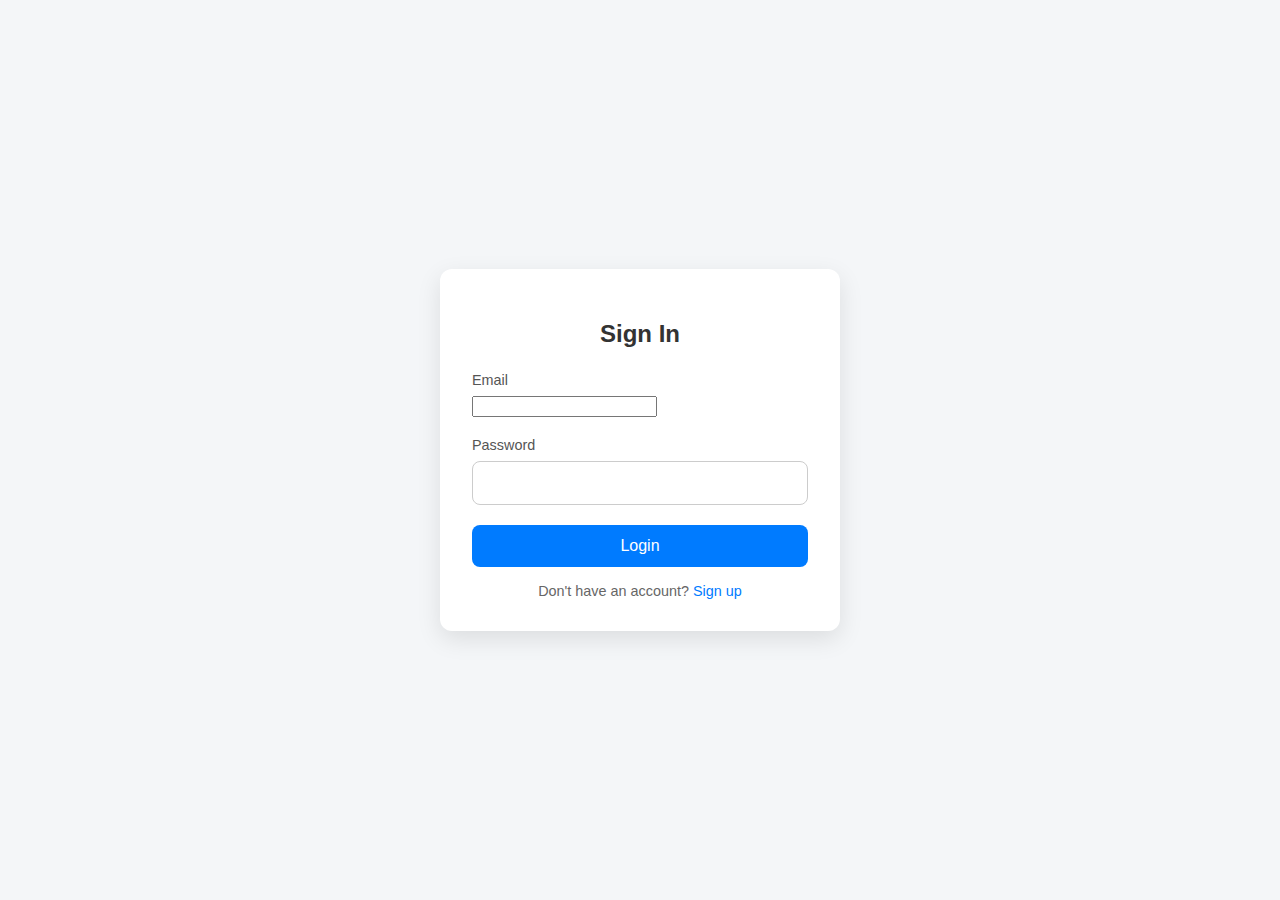
<file: index.html>
<!DOCTYPE html>
<html lang="en">

<head>
    <meta charset="UTF-8" />
    <meta name="viewport" content="width=device-width, initial-scale=1.0" />
    <link rel="stylesheet" href="./css/style.css">
    <title>Login</title>
</head>

<body>

    <div class="login-container">
        <h2>Sign In</h2>
        <form>
            <div class="form-group">
                <label for="email">Email</label>
                <input type="email" id="email" name="email" required />
            </div>

            <div class="form-group">
                <label for="password">Password</label>
                <input type="password" id="password" name="password" required />
            </div>

            <button type="submit" class="login-btn">Login</button>
        </form>

        <div class="signup-link">
            Don't have an account? <a href="#">Sign up</a>
        </div>
    </div>

</body>

</html>
</file>
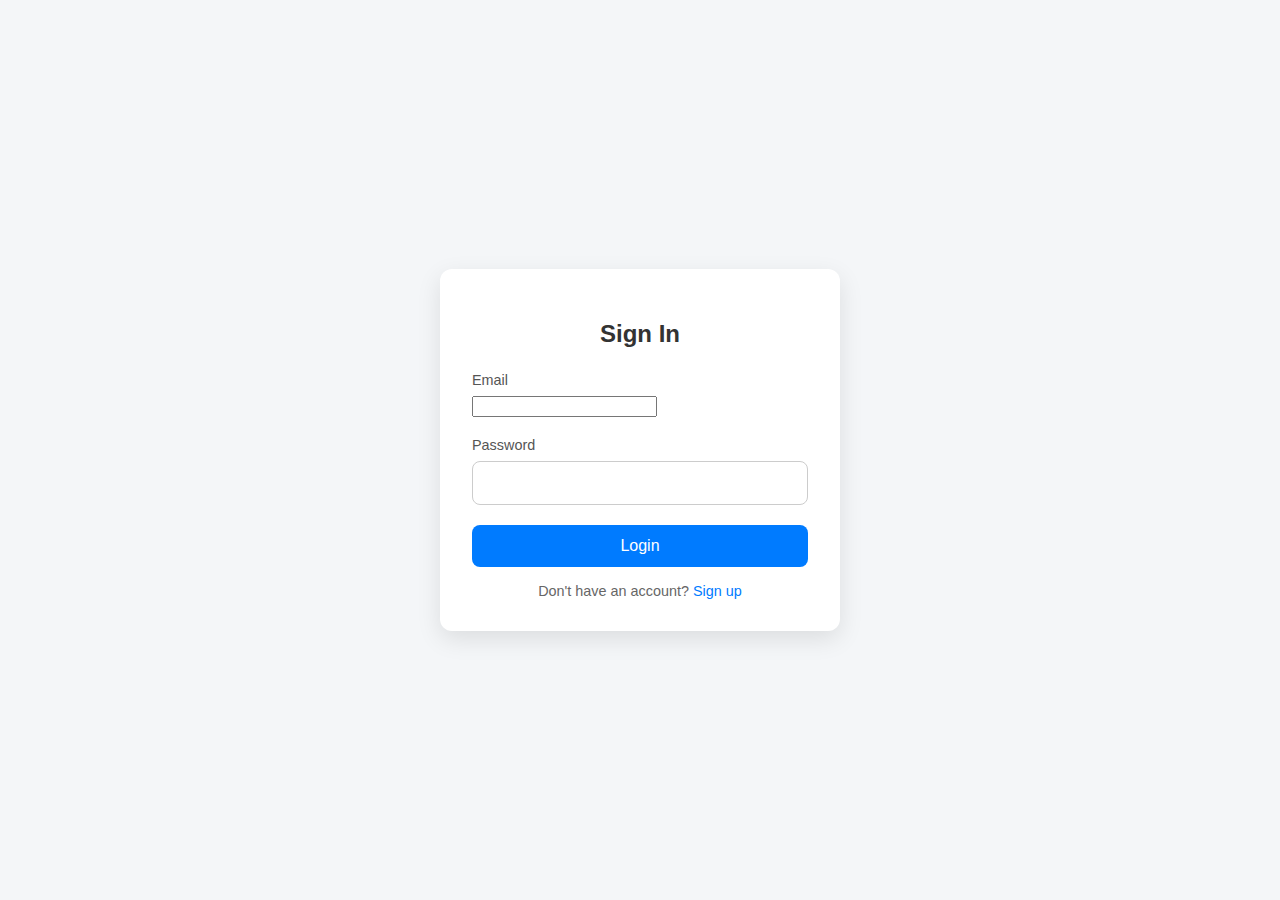
<file: pages/dashboard.html>
<!DOCTYPE html>
<html lang="en">

<head>
    <meta charset="UTF-8">
    <title>User Dashboard</title>
    <link rel="stylesheet" href="../css/dashboard.css">
    <script type="module" src="../js/dashboard.js" defer></script>
</head>

<body>
    <header id="dashboard-header">
        <div class="welcome-message">Welcome, <span id="user-login">User</span></div>
        <button id="logout-btn">Logout</button>
    </header>

    <div class="dashboard-container">
        <h1>Dashboard</h1>
        <p><strong>User ID:</strong> <span id="user-id"></span></p>
        <p><strong>Attributes:</strong></p>
        <pre id="user-attrs"></pre>
    </div>
</body>

</html>
</file>
<file: css/style.css>
* {
    box-sizing: border-box;
}

body {
    margin: 0;
    font-family: 'Segoe UI', Tahoma, Geneva, Verdana, sans-serif;
    background-color: #f4f6f8;
    display: flex;
    justify-content: center;
    align-items: center;
    height: 100vh;
}

.login-container {
    background: #ffffff;
    padding: 2rem;
    border-radius: 12px;
    box-shadow: 0 8px 24px rgba(0, 0, 0, 0.1);
    width: 100%;
    max-width: 400px;
}

#error {
    color: red;
    text-align: center;
}

.login-container h2 {
    text-align: center;
    margin-bottom: 1.5rem;
    color: #333;
}

.form-group {
    margin-bottom: 1.25rem;
}

label {
    display: block;
    margin-bottom: 0.5rem;
    font-size: 0.9rem;
    color: #555;
}

input[type="text"],
input[type="password"] {
    width: 100%;
    padding: 0.75rem;
    border: 1px solid #ccc;
    border-radius: 8px;
    font-size: 1rem;
    transition: border-color 0.3s ease;
}

input:focus {
    border-color: #007bff;
    outline: none;
}

.login-btn {
    width: 100%;
    padding: 0.75rem;
    background-color: #007bff;
    border: none;
    border-radius: 8px;
    color: white;
    font-size: 1rem;
    cursor: pointer;
    transition: background-color 0.3s ease;
}

.login-btn:hover {
    background-color: #0056b3;
}

.signup-link {
    text-align: center;
    margin-top: 1rem;
    font-size: 0.9rem;
    color: #666;
}

.signup-link a {
    color: #007bff;
    text-decoration: none;
}

.signup-link a:hover {
    text-decoration: underline;
}
</file>
<file: css/dashboard.css>
body {
    font-family: sans-serif;
    /* background: #f2f2f2; */
    margin: 0;
    padding: 2rem;
}

.dashboard-container {
    background: rgb(245, 244, 244);
    padding: 2rem;
    max-width: 95%;
    margin: 0 auto;
    border-radius: 12px;
    box-shadow: 0 2px 12px rgba(0, 0, 0, 0.1);
    margin-top: 0.5rem;
    display: flex;
    flex-wrap: wrap;
    align-items: center;
    justify-content: center;
}

.dashboard-container #top {
    width: 100%;
    display: flex;
    flex-wrap: wrap;
    justify-content: space-between;
    box-shadow: 0 2px 12px rgba(0, 0, 0, 0.1);
    padding: 1rem;
}

#logout-btn {
    margin-top: 20px;
    padding: 10px 20px;
    font-size: 1rem;
    background-color: #e74c3c;
    color: white;
    border: none;
    border-radius: 6px;
    cursor: pointer;
}

#logout-btn:hover {
    background-color: #c0392b;
}

#dashboard-header {
    display: flex;
    justify-content: space-between;
    align-items: center;
    padding: 1rem 2rem;
    background-color: #f0f0f0;
    border-bottom: 1px solid #ccc;
    font-family: Arial, sans-serif;
    border-radius: 12px;
}

.welcome-message {
    font-size: 1.2rem;
    font-weight: bold;
}

#user-info {
    border-radius: 12px;
    box-shadow: 0 2px 12px rgba(0, 0, 0, 0.1);
    padding: 1em;
    width: 49%;
}

#user-info h1 {
    width: 10em;
    text-align: center;
    padding: 0.5em;
    border-radius: 12px;
    box-shadow: 0 2px 12px rgba(0, 0, 0, 0.1);
}

.dashboard-flex {
    display: flex;
    width: 100%;
    gap: 40px;
    align-items: center;
    justify-content: space-between;
    margin-top: 20px;
    flex-wrap: wrap;
    border-radius: 12px;
    box-shadow: 0 2px 12px rgba(0, 0, 0, 0.1);
    padding: 1em;
    /* Optional: wraps on smaller screens */
}

.chart-container {
    width: 50%;
    display: flex;
    flex-direction: column;
    align-items: flex-start;
    /* border: 1px solid; */
    border-radius: 12px;
    box-shadow: 0 2px 12px rgba(0, 0, 0, 0.1);
}

.chart-container h2 {
    padding: 0.5em;
    text-align: center;
    margin-left: 1em;
    border-radius: 12px;
    box-shadow: 0 2px 12px rgba(0, 0, 0, 0.1);
}

#audit-ratio-container {
    width: 47%;
    display: flex;
    align-items: center;
    justify-content: center;
    /* border: 1px solid; */
    align-self: flex-start;
    border-radius: 12px;
    box-shadow: 0 2px 12px rgba(0, 0, 0, 0.1);
}

#audit-ratio-container #left {
    margin-bottom: 10px;
    width: 40%;
    align-self: flex-start;
    margin: 1em;
    border-radius: 12px;
    box-shadow: 0 2px 12px rgba(0, 0, 0, 0.1);
    padding-left: 0.5em;
}

#audit-ratio-container #right {
    margin-bottom: 10px;
    width: 100%;
    align-self: flex-start;
    margin-left: 10px;
}
</file>
